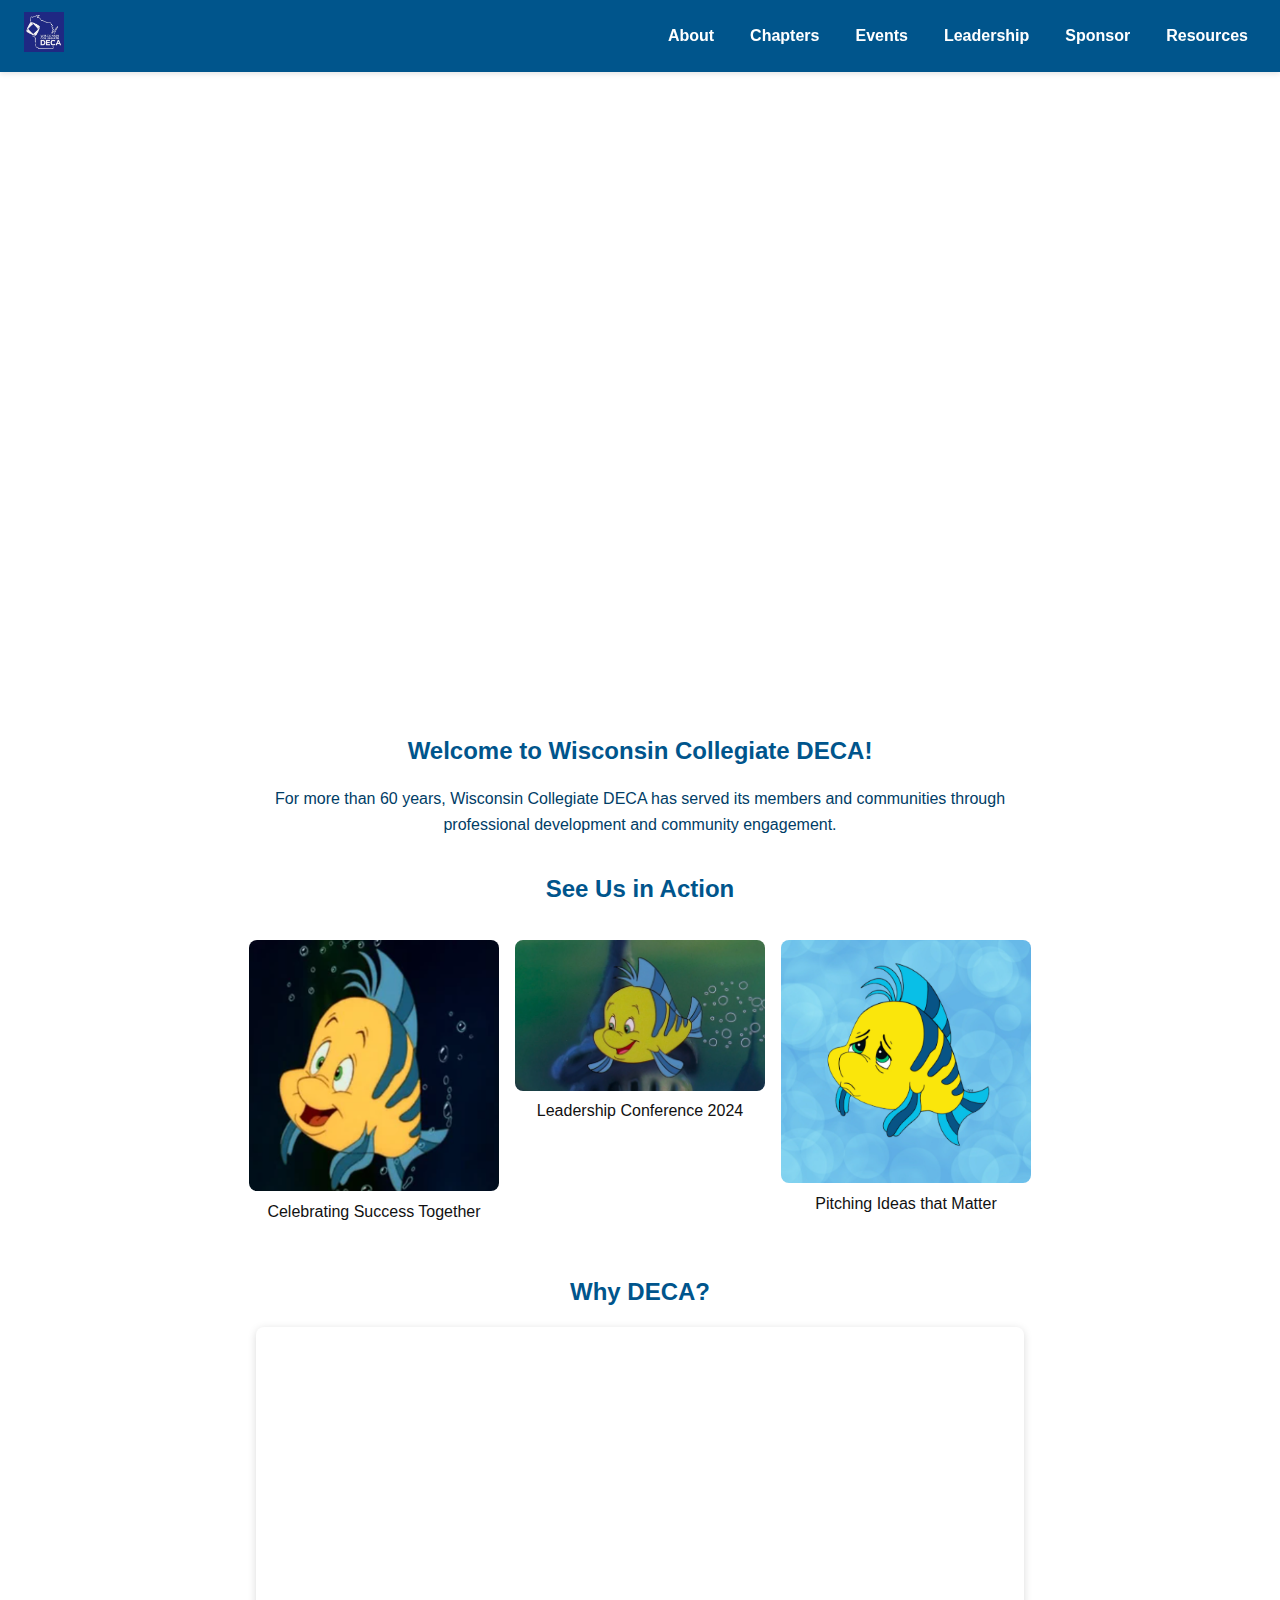
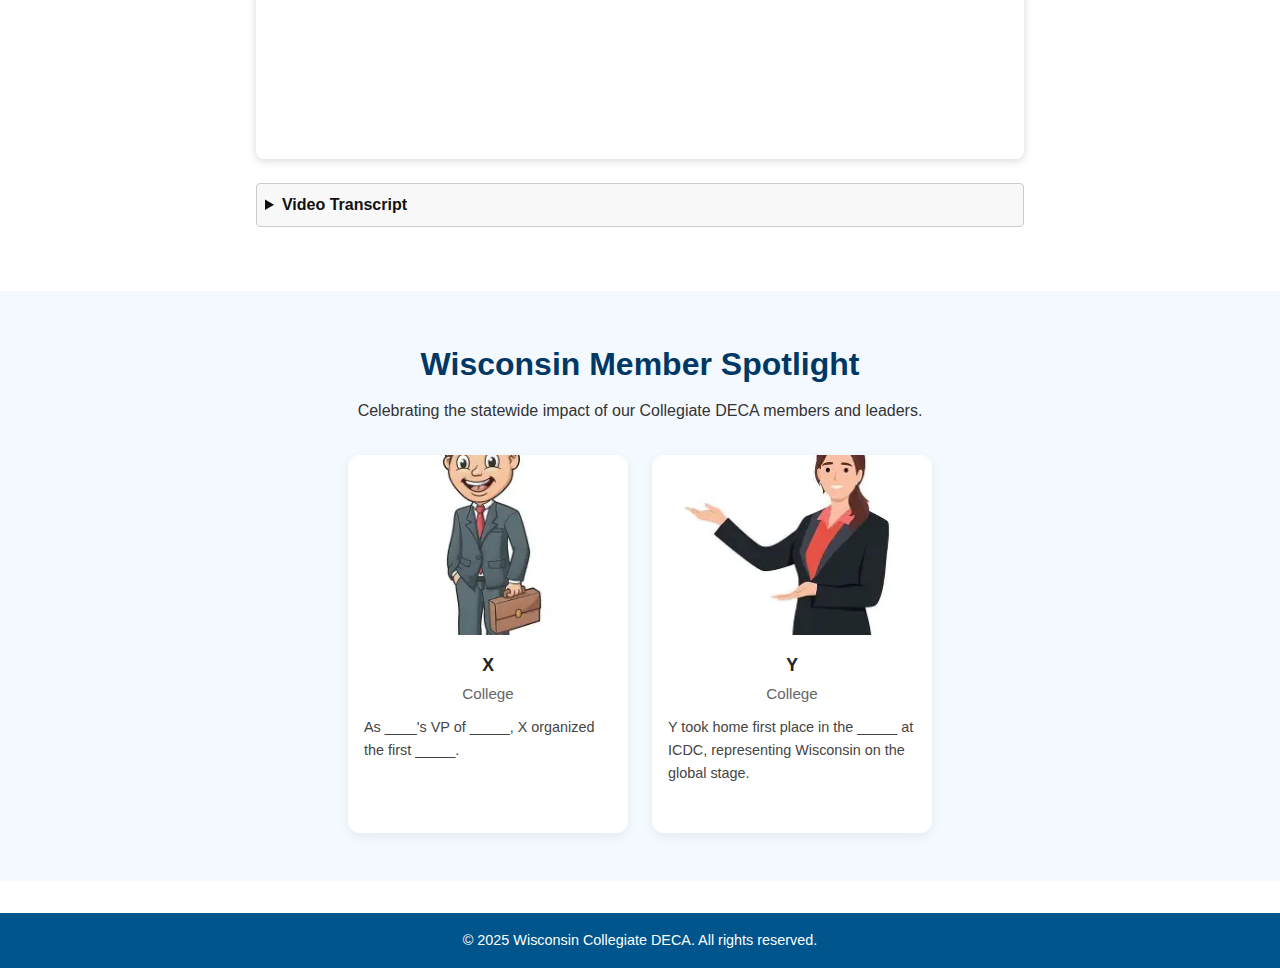
<file: index.html>
<!DOCTYPE html>
<html lang="en">
<head>
  <meta charset="UTF-8" />
  <meta name="viewport" content="width=device-width, initial-scale=1" />
  <meta name="description" content="Welcome to Wisconsin Collegiate DECA - Learn, Lead, and Have a Blast!" />
  <title>Wisconsin Collegiate DECA</title>
  <link rel="stylesheet" href="styles.css" />
</head>
<body>

  <!-- Skip link for accessibility -->
  <a class="skip-link" href="#main">Skip to main content</a>

  <!-- Load shared navbar -->
  <header id="navbar"></header>
  <script src="navbar.js"></script>

  <!-- Hero Section -->
  <section class="hero" role="banner" aria-label="Welcome banner"></section>

  <!-- Main Content -->
  <main id="main">
    <section class="intro">
      <h2>Welcome to Wisconsin Collegiate DECA!</h2>
      <p>For more than 60 years, Wisconsin Collegiate DECA has served its members and communities through professional development and community engagement.</p>
    </section>

    <section class="gallery-section" aria-label="Photos of members at DECA events">
      <h2>See Us in Action</h2>
      <div class="gallery">
        <figure>
          <img src="images/fun1.png" alt="Members celebrating after a competition" />
          <figcaption>Celebrating Success Together</figcaption>
        </figure>
        <figure>
          <img src="images/fun2.png" alt="Group photo at a leadership conference" />
          <figcaption>Leadership Conference 2024</figcaption>
        </figure>
        <figure>
          <img src="images/fun3.png" alt="Members presenting a project" />
          <figcaption>Pitching Ideas that Matter</figcaption>
        </figure>
      </div>
    </section>
  </main>

<section aria-labelledby="video-title" class="video-section">
  <h2 id="video-title">Why DECA?</h2>

  <div class="video-container" role="region" aria-label="YouTube video player">
    <iframe
      src="https://www.youtube-nocookie.com/embed/Qumc_gm3WvQ"
      title="Join Collegiate DECA"
      frameborder="0"
      allow="accelerometer; autoplay; clipboard-write; encrypted-media; gyroscope; picture-in-picture"
      allowfullscreen>
    </iframe>
  </div>

  <details class="transcript" aria-labelledby="transcript-label">
    <summary id="transcript-label">Video Transcript</summary>
    <div class="transcript-body">
      <p>Your future starts here! At Collegiate DECA, prepare for your career, join a community, compete in over
        twenty-five events, and discover new places! DECA is an organization for everyone. No matter what major
        you are, what background you are, it's for you! Why should you join DECA? Well, to get career-ready, of
        course. I came in here, not as a business major, but I've learned and grown in my business skills and I'm
        hoping to take these skills into the rest of my life. Networking and meeting new people is a great way to
        actually expand my skillset when it comes to the future and DECA has actually given me that opportunity
        to do that. The people in DECA is what made everything. DECA provided me with likeminded individuals that
        helped me grow and contribute by giving back to my community. This is the dream for a competitive person.
        I fell in love with competitions because I could be creative, but I could still learn business competitively.
        Collegiate DECA is awesome because of the travel opportunities where you can travel and make friends with the
        students you're traveling with outside of the classroom. Being able to travel to new places and exploring
        new cultures has been such an amazing opportunity. Something that draws me to DECA is the opportunity for 
        growth. It enhances me as a person. I would not be the person I am today, nor have the confidence that I do
        today if it weren't for DECA. Once you become part of DECA community itself, you will understand that it is 
        all together an experience that you will never get from joining any other organization. What are you waiting
        for? Join Collegiate DECA! 
      </p>
    </div>
  </details>
</section>

<section class="member-spotlight" aria-labelledby="state-spotlight-heading">
  <h2 id="state-spotlight-heading">Wisconsin Member Spotlight</h2>
  <p>Celebrating the statewide impact of our Collegiate DECA members and leaders.</p>
  <div class="spotlight-cards">

    <div class="spotlight-card">
      <img src="images/X.webp" alt="X at the DECA State Conference" />
      <div class="spotlight-info">
        <h3>X<br><span class="school">College</span></h3>
        <p>As ____'s VP of _____, X organized the first _____.</p>
      </div>
    </div>

    <div class="spotlight-card">
      <img src="images/Y.webp" alt="Y delivering a pitch at ICDC" />
      <div class="spotlight-info">
        <h3>Y<br><span class="school">College</span></h3>
        <p>Y took home first place in the _____ at ICDC, representing Wisconsin on the global stage.</p>
      </div>
    </div>

    <!-- Add more spotlight-card blocks for other campuses -->

  </div>
</section>

  <footer class="site-footer">
    <p>&copy; 2025 Wisconsin Collegiate DECA. All rights reserved.</p>
  </footer>

</body>
</html>
</file>
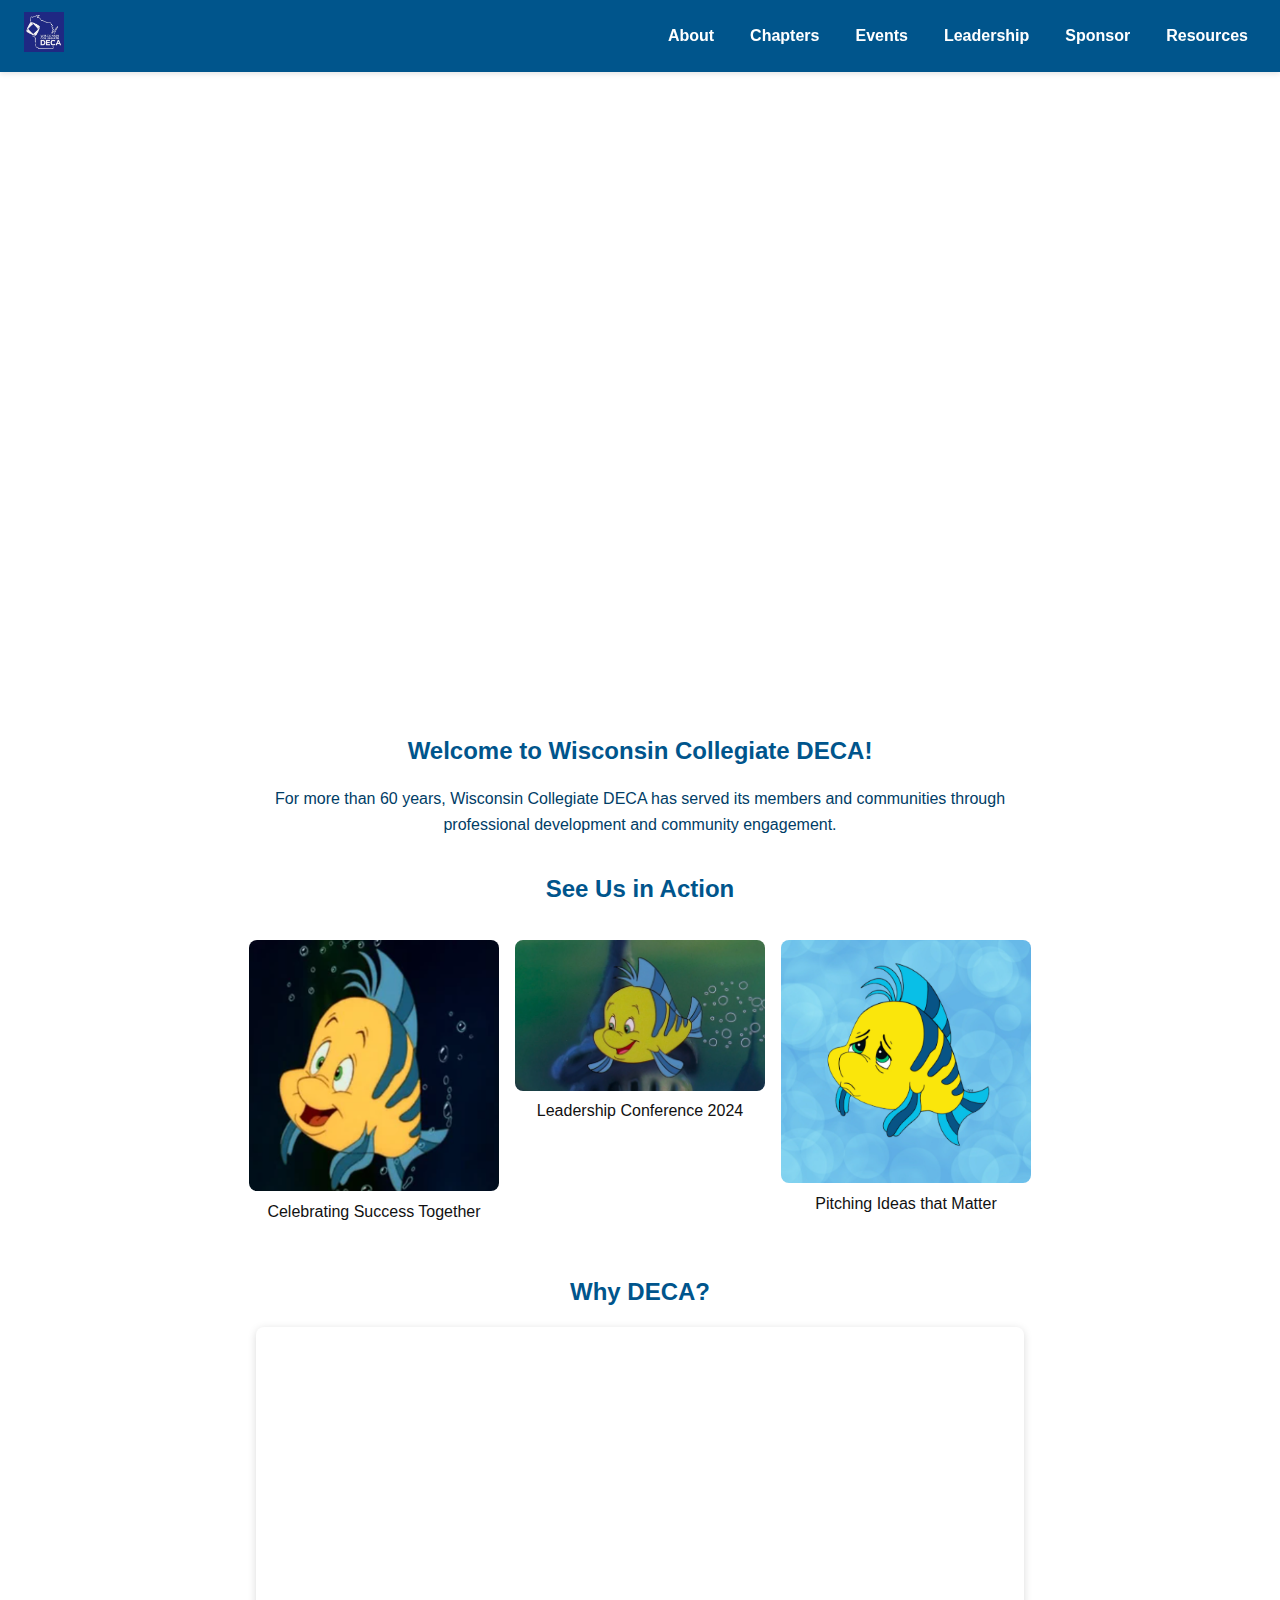
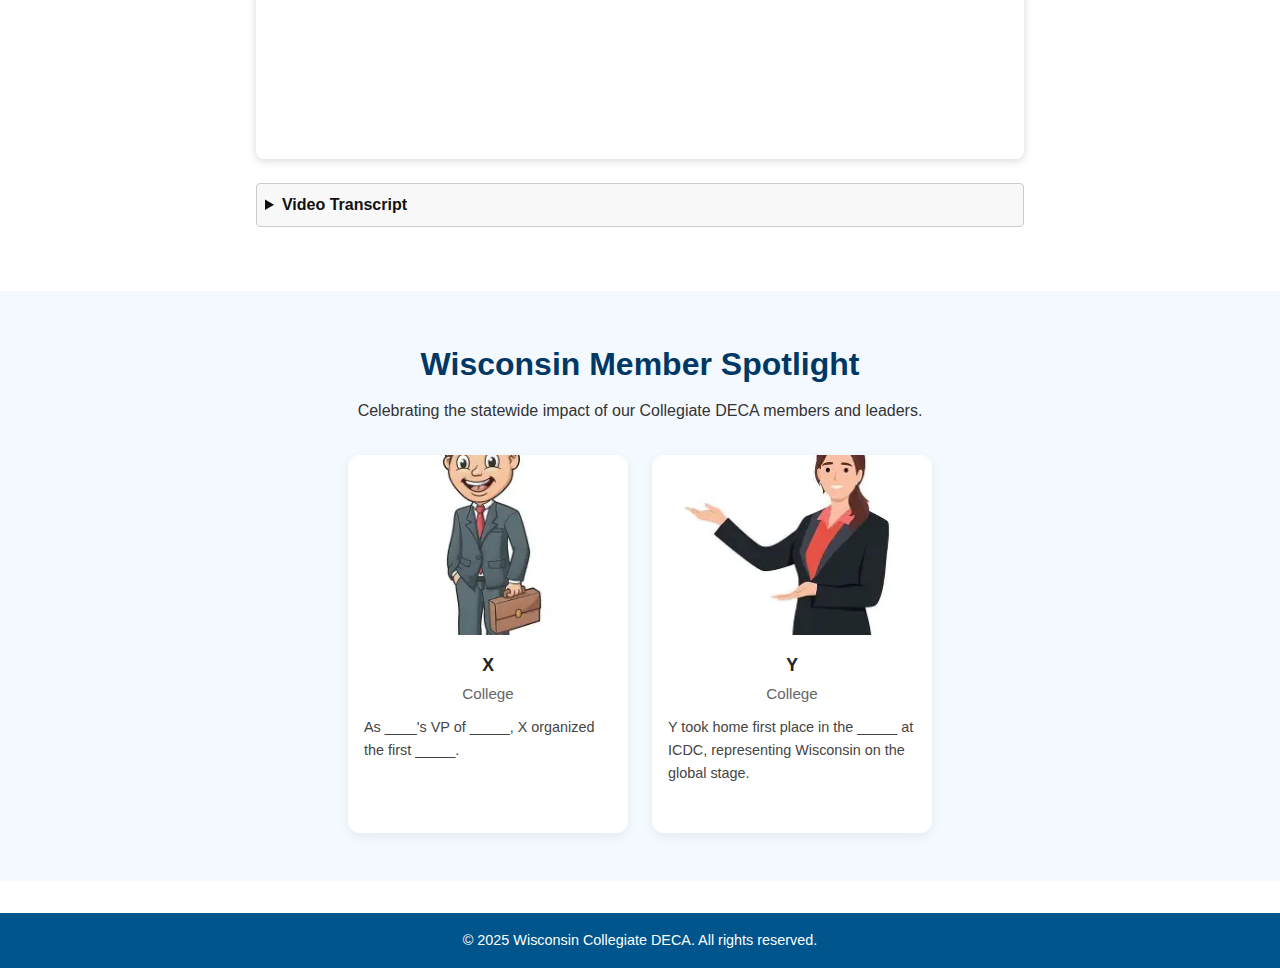
<file: wi-deca-website/index.html>
<!DOCTYPE html>
<html lang="en">
<head>
  <meta charset="UTF-8" />
  <meta name="viewport" content="width=device-width, initial-scale=1" />
  <meta name="description" content="Welcome to Wisconsin Collegiate DECA - Learn, Lead, and Have a Blast!" />
  <title>Wisconsin Collegiate DECA</title>
  <link rel="stylesheet" href="styles.css" />
</head>
<body>

  <!-- Skip link for accessibility -->
  <a class="skip-link" href="#main">Skip to main content</a>

  <!-- Load shared navbar -->
  <header id="navbar"></header>
  <script src="navbar.js"></script>

  <!-- Hero Section -->
  <section class="hero" role="banner" aria-label="Welcome banner"></section>

  <!-- Main Content -->
  <main id="main">
    <section class="intro">
      <h2>Welcome to Wisconsin Collegiate DECA!</h2>
      <p>For more than 60 years, Wisconsin Collegiate DECA has served its members and communities through professional development and community engagement.</p>
    </section>

    <section class="gallery-section" aria-label="Photos of members at DECA events">
      <h2>See Us in Action</h2>
      <div class="gallery">
        <figure>
          <img src="images/fun1.png" alt="Members celebrating after a competition" />
          <figcaption>Celebrating Success Together</figcaption>
        </figure>
        <figure>
          <img src="images/fun2.png" alt="Group photo at a leadership conference" />
          <figcaption>Leadership Conference 2024</figcaption>
        </figure>
        <figure>
          <img src="images/fun3.png" alt="Members presenting a project" />
          <figcaption>Pitching Ideas that Matter</figcaption>
        </figure>
      </div>
    </section>
  </main>

<section aria-labelledby="video-title" class="video-section">
  <h2 id="video-title">Why DECA?</h2>

  <div class="video-container" role="region" aria-label="YouTube video player">
    <iframe
      src="https://www.youtube-nocookie.com/embed/Qumc_gm3WvQ"
      title="Join Collegiate DECA"
      frameborder="0"
      allow="accelerometer; autoplay; clipboard-write; encrypted-media; gyroscope; picture-in-picture"
      allowfullscreen>
    </iframe>
  </div>

  <details class="transcript" aria-labelledby="transcript-label">
    <summary id="transcript-label">Video Transcript</summary>
    <div class="transcript-body">
      <p>Your future starts here! At Collegiate DECA, prepare for your career, join a community, compete in over
        twenty-five events, and discover new places! DECA is an organization for everyone. No matter what major
        you are, what background you are, it's for you! Why should you join DECA? Well, to get career-ready, of
        course. I came in here, not as a business major, but I've learned and grown in my business skills and I'm
        hoping to take these skills into the rest of my life. Networking and meeting new people is a great way to
        actually expand my skillset when it comes to the future and DECA has actually given me that opportunity
        to do that. The people in DECA is what made everything. DECA provided me with likeminded individuals that
        helped me grow and contribute by giving back to my community. This is the dream for a competitive person.
        I fell in love with competitions because I could be creative, but I could still learn business competitively.
        Collegiate DECA is awesome because of the travel opportunities where you can travel and make friends with the
        students you're traveling with outside of the classroom. Being able to travel to new places and exploring
        new cultures has been such an amazing opportunity. Something that draws me to DECA is the opportunity for 
        growth. It enhances me as a person. I would not be the person I am today, nor have the confidence that I do
        today if it weren't for DECA. Once you become part of DECA community itself, you will understand that it is 
        all together an experience that you will never get from joining any other organization. What are you waiting
        for? Join Collegiate DECA! 
      </p>
    </div>
  </details>
</section>

<section class="member-spotlight" aria-labelledby="state-spotlight-heading">
  <h2 id="state-spotlight-heading">Wisconsin Member Spotlight</h2>
  <p>Celebrating the statewide impact of our Collegiate DECA members and leaders.</p>
  <div class="spotlight-cards">

    <div class="spotlight-card">
      <img src="images/X.webp" alt="X at the DECA State Conference" />
      <div class="spotlight-info">
        <h3>X<br><span class="school">College</span></h3>
        <p>As ____'s VP of _____, X organized the first _____.</p>
      </div>
    </div>

    <div class="spotlight-card">
      <img src="images/Y.webp" alt="Y delivering a pitch at ICDC" />
      <div class="spotlight-info">
        <h3>Y<br><span class="school">College</span></h3>
        <p>Y took home first place in the _____ at ICDC, representing Wisconsin on the global stage.</p>
      </div>
    </div>

    <!-- Add more spotlight-card blocks for other campuses -->

  </div>
</section>

  <footer class="site-footer">
    <p>&copy; 2025 Wisconsin Collegiate DECA. All rights reserved.</p>
  </footer>

</body>
</html>
</file>
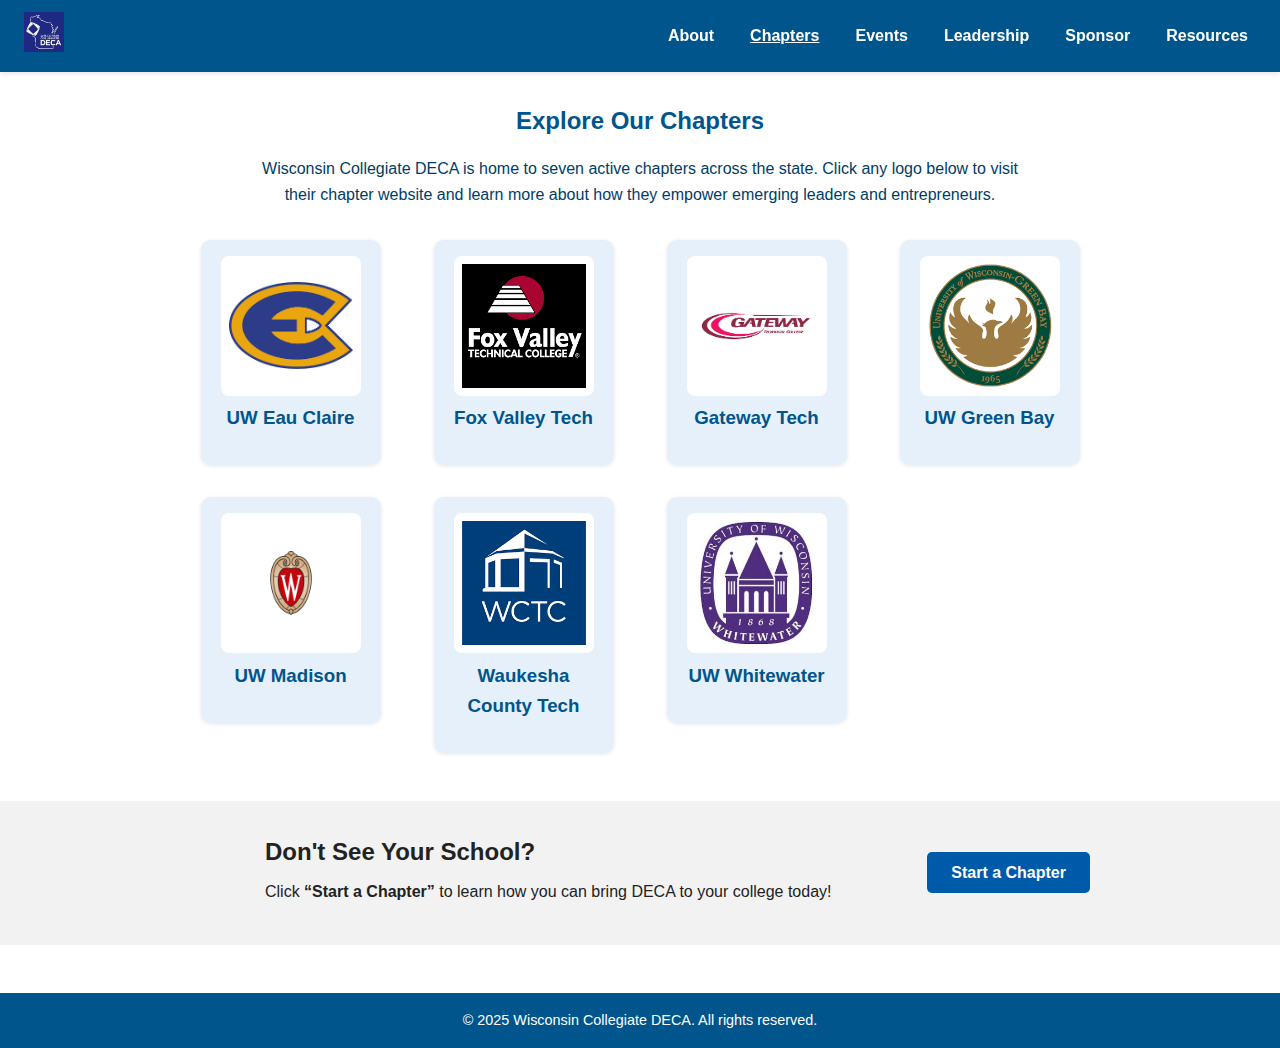
<file: chapters.html>
<!DOCTYPE html>
<html lang="en">
<head>
  <meta charset="UTF-8" />
  <meta name="viewport" content="width=device-width, initial-scale=1.0" />
  <title>Our Chapters | Wisconsin Collegiate DECA</title>
  <link rel="stylesheet" href="styles.css" />
</head>
<body>

  <!-- Skip link for accessibility -->
  <a class="skip-link" href="#main">Skip to main content</a>

  <!-- Load shared navbar -->
  <header id="navbar" role="banner"></header>
  <script src="navbar.js"></script>

  <main id="main" role="main">
    <section class="intro" aria-labelledby="chapters-intro-heading">
      <h2 id="chapters-intro-heading">Explore Our Chapters</h2>
      <p>
        Wisconsin Collegiate DECA is home to seven active chapters across the state. Click any logo below to visit their chapter website and learn more about how they empower emerging leaders and entrepreneurs.
      </p>
    </section>

    <section class="chapter-grid" aria-label="List of DECA chapters in Wisconsin">
      <article class="chapter-card">
        <a href="https://blugoldconnect.uwec.edu/deca/home/" target="_blank" rel="noopener noreferrer">
          <img src="images/eauclaire.png" alt="UW–Eau Claire logo" class="school-logo" />
        </a>
        <h3 class="chapter-name">UW Eau Claire</h3>
      </article>

      <article class="chapter-card">
        <a href="https://www.fvtc.edu/college-overview/student-life/student-clubs-organizations" target="_blank" rel="noopener noreferrer">
          <img src="images/fvtc.png" alt="Fox Valley Technical College logo" class="school-logo" />
        </a>
        <h3 class="chapter-name">Fox Valley Tech</h3>
      </article>

      <article class="chapter-card">
        <a href="https://www.gtc.edu" target="_blank" rel="noopener noreferrer">
          <img src="images/gtc.png" alt="Gateway Technical College DECA logo" class="school-logo" />
        </a>
        <h3 class="chapter-name">Gateway Tech</h3>
      </article>

      <article class="chapter-card">
        <a href="https://www.uwgb.edu/csb/about/student-organizations/deca/" target="_blank" rel="noopener noreferrer">
          <img src="images/uwgb.png" alt="UW–Green Bay DECA logo" class="school-logo" />
        </a>
        <h3 class="chapter-name">UW Green Bay</h3>
      </article>

      <article class="chapter-card">
        <a href="https://win.wisc.edu/organization/deca" target="_blank" rel="noopener noreferrer">
          <img src="images/madison.png" alt="Madison College DECA logo" class="school-logo" />
        </a>
        <h3 class="chapter-name">UW Madison</h3>
      </article>

      <article class="chapter-card">
        <a href="https://wctc-collegiate-deca.org/" target="_blank" rel="noopener noreferrer">
          <img src="images/wctc.png" alt="Waukesha County Technical College DECA logo" class="school-logo" />
        </a>
        <h3 class="chapter-name">Waukesha County Tech</h3>
      </article>

      <article class="chapter-card">
        <a href="https://www.uwwdeca.com/" target="_blank" rel="noopener noreferrer">
          <img src="images/whitewater.jpg" alt="UW–Whitewater DECA logo" class="school-logo" />
        </a>
        <h3 class="chapter-name">UW Whitewater</h3>
      </article>
    </section>

   <section class="missing-chapter" aria-label="Start a DECA chapter">
  <div class="missing-chapter-container">
    <div class="missing-chapter-text">
      <h2>Don't See Your School?</h2>
      <p class="missing-chapter-subtext">
        Click <strong>“Start a Chapter”</strong> to learn how you can bring DECA to your college today!
      </p>
    </div>
    <div class="missing-chapter-action">
      <a href="https://www.deca.org/bring-deca-to-your-college" 
         class="start-chapter-btn" 
         target="_blank" 
         rel="noopener noreferrer"
         aria-describedby="start-chapter-desc">
        Start a Chapter
        <span id="start-chapter-desc" class="visually-hidden">(opens new tab with resource guide)</span>
      </a>
    </div>
  </div>
</section>
  </main>

  <footer class="site-footer" role="contentinfo">
    &copy; 2025 Wisconsin Collegiate DECA. All rights reserved.
  </footer>

</body>
</html>
</file>
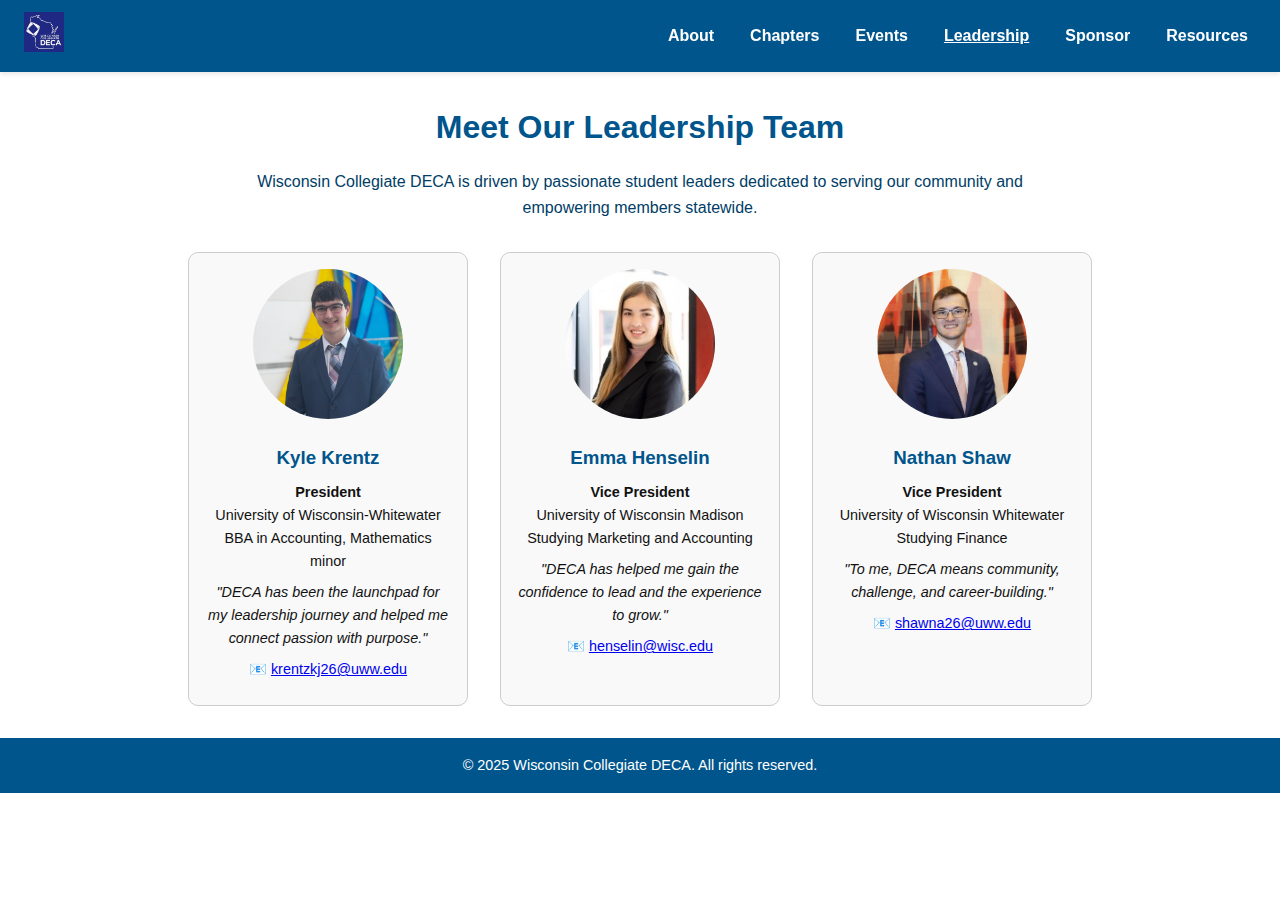
<file: leadership.html>
<!DOCTYPE html>
<html lang="en">
<head>
  <meta charset="UTF-8" />
  <meta name="viewport" content="width=device-width, initial-scale=1" />
  <meta name="description" content="Meet the leadership team of Wisconsin Collegiate DECA and learn about their roles and dedication." />
  <title>Leadership | Wisconsin Collegiate DECA</title>
  <link rel="stylesheet" href="styles.css" />
</head>
<body>

  <!-- Skip link for accessibility -->
  <a class="skip-link" href="#main">Skip to main content</a>

  <!-- Load shared navbar -->
  <header id="navbar"></header>

  <main id="main" tabindex="0">
    <section class="intro">
      <h1 aria-level="1">Meet Our Leadership Team</h1>
      <p>Wisconsin Collegiate DECA is driven by passionate student leaders dedicated to serving our community and empowering members statewide.</p>
    </section>

    <h2 aria-level="2"> </h2>
    <section class="team-section" aria-label="Wisconsin Collegiate DECA Officers">
      <div class="team-grid">

        <figure class="team-member">
          <img src="images/kyle.jpeg" alt="Professional photo of Kyle Krentz" />
          <figcaption>
            <h3>Kyle Krentz</h3>
            <p><strong>President</strong><br>
            University of Wisconsin-Whitewater<br>
            BBA in Accounting, Mathematics minor</p>
            <p><em>"DECA has been the launchpad for my leadership journey and helped me connect passion with purpose."</em></p>
            <p>📧 <a href="mailto:krentzkj26@uww.edu">krentzkj26@uww.edu</a></p>
          </figcaption>
        </figure>

        <figure class="team-member">
          <img src="images/emma.jpg" alt="Professional photo of Emma Henselin" />
          <figcaption>
            <h3>Emma Henselin</h3>
            <p><strong>Vice President</strong><br>
             University of Wisconsin Madison<br>
            Studying Marketing and Accounting</p>
            <p><em>"DECA has helped me gain the confidence to lead and the experience to grow."</em></p>
            <p>📧 <a href="mailto:henselin@wisc.edu">henselin@wisc.edu</a></p>
          </figcaption>
        </figure>

        <figure class="team-member">
          <img src="images/nathan.jpeg" alt="Professional photo of Nathan Shaw" />
          <figcaption>
            <h3>Nathan Shaw</h3>
            <p><strong>Vice President</strong><br>
            University of Wisconsin Whitewater<br>
            Studying Finance</p>
            <p><em>"To me, DECA means community, challenge, and career-building."</em></p>
            <p>📧 <a href="mailto:shawna26@uww.edu">shawna26@uww.edu</a></p>
          </figcaption>
        </figure>

      </div>
    </section>
  </main>

  <footer class="site-footer">
    <p>&copy; 2025 Wisconsin Collegiate DECA. All rights reserved.</p>
  </footer>

  <script src="navbar.js"></script>

</body>
</html>
</file>
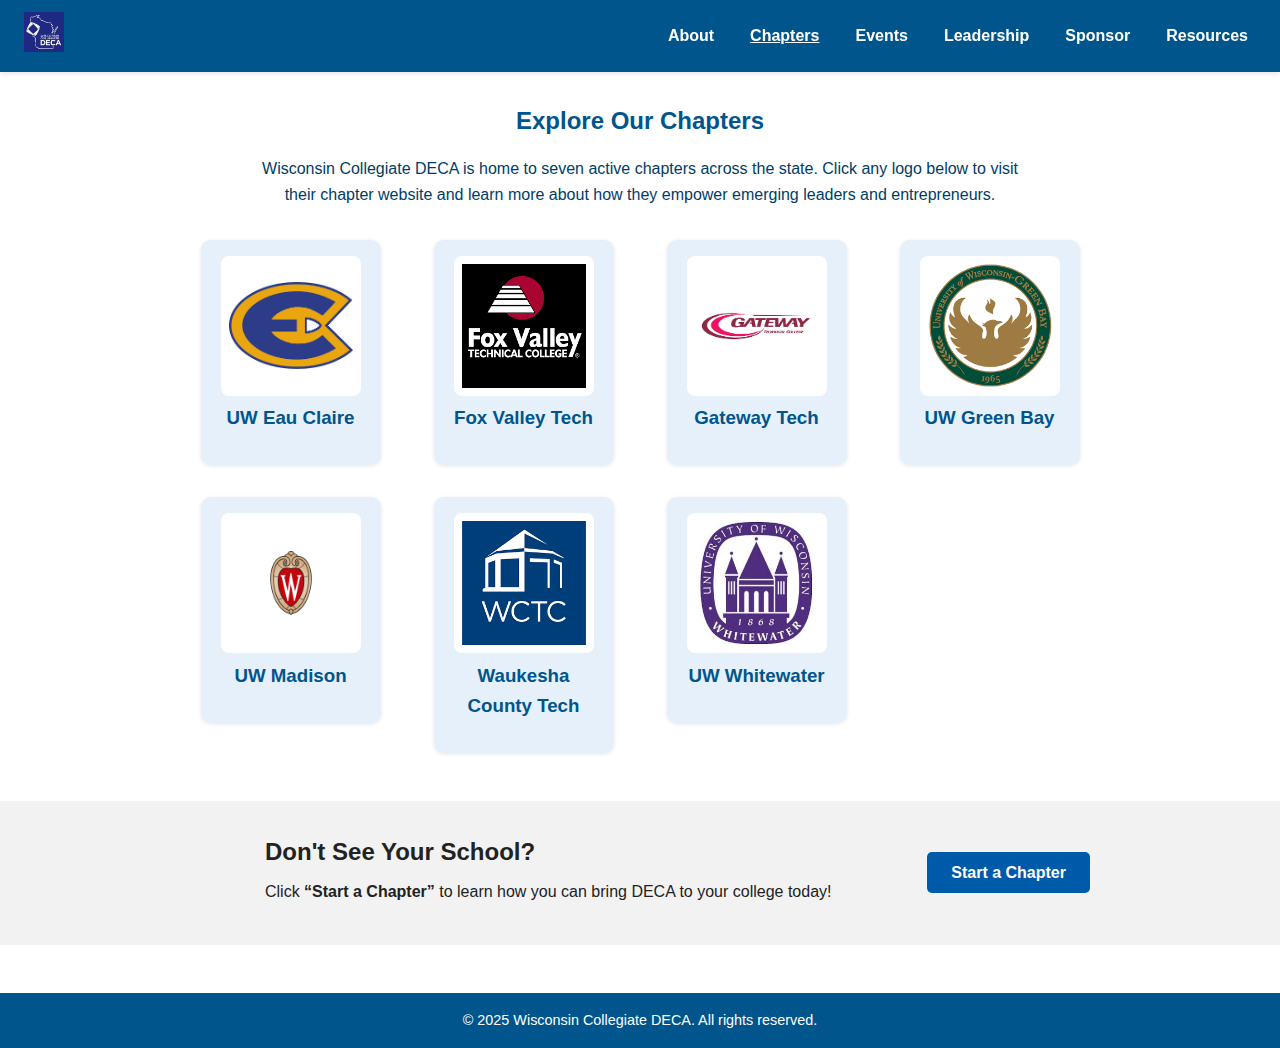
<file: wi-deca-website/chapters.html>
<!DOCTYPE html>
<html lang="en">
<head>
  <meta charset="UTF-8" />
  <meta name="viewport" content="width=device-width, initial-scale=1.0" />
  <title>Our Chapters | Wisconsin Collegiate DECA</title>
  <link rel="stylesheet" href="styles.css" />
</head>
<body>

  <!-- Skip link for accessibility -->
  <a class="skip-link" href="#main">Skip to main content</a>

  <!-- Load shared navbar -->
  <header id="navbar" role="banner"></header>
  <script src="navbar.js"></script>

  <main id="main" role="main">
    <section class="intro" aria-labelledby="chapters-intro-heading">
      <h2 id="chapters-intro-heading">Explore Our Chapters</h2>
      <p>
        Wisconsin Collegiate DECA is home to seven active chapters across the state. Click any logo below to visit their chapter website and learn more about how they empower emerging leaders and entrepreneurs.
      </p>
    </section>

    <section class="chapter-grid" aria-label="List of DECA chapters in Wisconsin">
      <article class="chapter-card">
        <a href="https://blugoldconnect.uwec.edu/deca/home/" target="_blank" rel="noopener noreferrer">
          <img src="images/eauclaire.png" alt="UW–Eau Claire logo" class="school-logo" />
        </a>
        <h3 class="chapter-name">UW Eau Claire</h3>
      </article>

      <article class="chapter-card">
        <a href="https://www.fvtc.edu/college-overview/student-life/student-clubs-organizations" target="_blank" rel="noopener noreferrer">
          <img src="images/fvtc.png" alt="Fox Valley Technical College logo" class="school-logo" />
        </a>
        <h3 class="chapter-name">Fox Valley Tech</h3>
      </article>

      <article class="chapter-card">
        <a href="https://www.gtc.edu" target="_blank" rel="noopener noreferrer">
          <img src="images/gtc.png" alt="Gateway Technical College DECA logo" class="school-logo" />
        </a>
        <h3 class="chapter-name">Gateway Tech</h3>
      </article>

      <article class="chapter-card">
        <a href="https://www.uwgb.edu/csb/about/student-organizations/deca/" target="_blank" rel="noopener noreferrer">
          <img src="images/uwgb.png" alt="UW–Green Bay DECA logo" class="school-logo" />
        </a>
        <h3 class="chapter-name">UW Green Bay</h3>
      </article>

      <article class="chapter-card">
        <a href="https://win.wisc.edu/organization/deca" target="_blank" rel="noopener noreferrer">
          <img src="images/madison.png" alt="Madison College DECA logo" class="school-logo" />
        </a>
        <h3 class="chapter-name">UW Madison</h3>
      </article>

      <article class="chapter-card">
        <a href="https://wctc-collegiate-deca.org/" target="_blank" rel="noopener noreferrer">
          <img src="images/wctc.png" alt="Waukesha County Technical College DECA logo" class="school-logo" />
        </a>
        <h3 class="chapter-name">Waukesha County Tech</h3>
      </article>

      <article class="chapter-card">
        <a href="https://www.uwwdeca.com/" target="_blank" rel="noopener noreferrer">
          <img src="images/whitewater.jpg" alt="UW–Whitewater DECA logo" class="school-logo" />
        </a>
        <h3 class="chapter-name">UW Whitewater</h3>
      </article>
    </section>

   <section class="missing-chapter" aria-label="Start a DECA chapter">
  <div class="missing-chapter-container">
    <div class="missing-chapter-text">
      <h2>Don't See Your School?</h2>
      <p class="missing-chapter-subtext">
        Click <strong>“Start a Chapter”</strong> to learn how you can bring DECA to your college today!
      </p>
    </div>
    <div class="missing-chapter-action">
      <a href="https://www.deca.org/bring-deca-to-your-college" 
         class="start-chapter-btn" 
         target="_blank" 
         rel="noopener noreferrer"
         aria-describedby="start-chapter-desc">
        Start a Chapter
        <span id="start-chapter-desc" class="visually-hidden">(opens new tab with resource guide)</span>
      </a>
    </div>
  </div>
</section>
  </main>

  <footer class="site-footer" role="contentinfo">
    &copy; 2025 Wisconsin Collegiate DECA. All rights reserved.
  </footer>

</body>
</html>
</file>
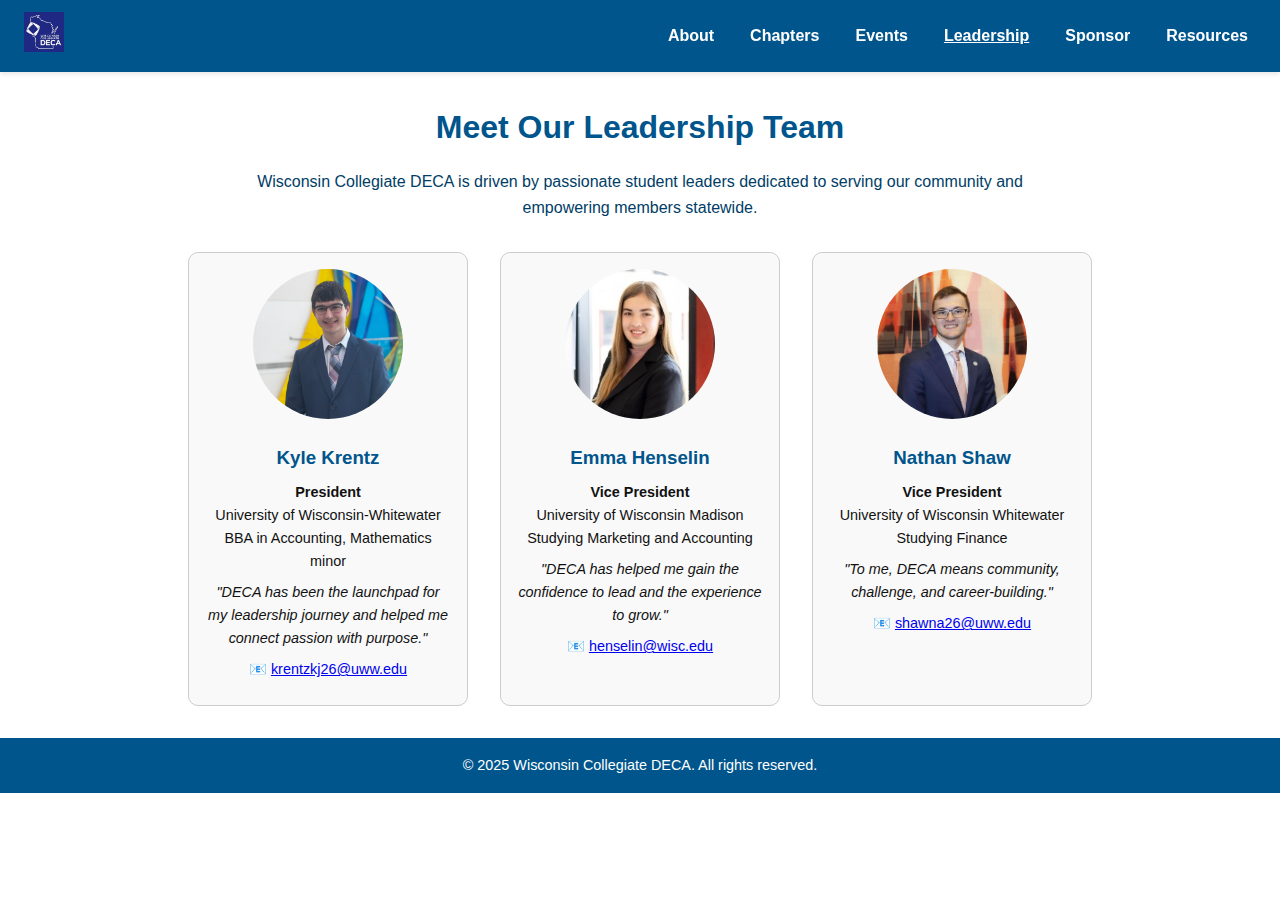
<file: wi-deca-website/leadership.html>
<!DOCTYPE html>
<html lang="en">
<head>
  <meta charset="UTF-8" />
  <meta name="viewport" content="width=device-width, initial-scale=1" />
  <meta name="description" content="Meet the leadership team of Wisconsin Collegiate DECA and learn about their roles and dedication." />
  <title>Leadership | Wisconsin Collegiate DECA</title>
  <link rel="stylesheet" href="styles.css" />
</head>
<body>

  <!-- Skip link for accessibility -->
  <a class="skip-link" href="#main">Skip to main content</a>

  <!-- Load shared navbar -->
  <header id="navbar"></header>

  <main id="main" tabindex="0">
    <section class="intro">
      <h1 aria-level="1">Meet Our Leadership Team</h1>
      <p>Wisconsin Collegiate DECA is driven by passionate student leaders dedicated to serving our community and empowering members statewide.</p>
    </section>

    <h2 aria-level="2"> </h2>
    <section class="team-section" aria-label="Wisconsin Collegiate DECA Officers">
      <div class="team-grid">

        <figure class="team-member">
          <img src="images/kyle.jpeg" alt="Professional photo of Kyle Krentz" />
          <figcaption>
            <h3>Kyle Krentz</h3>
            <p><strong>President</strong><br>
            University of Wisconsin-Whitewater<br>
            BBA in Accounting, Mathematics minor</p>
            <p><em>"DECA has been the launchpad for my leadership journey and helped me connect passion with purpose."</em></p>
            <p>📧 <a href="mailto:krentzkj26@uww.edu">krentzkj26@uww.edu</a></p>
          </figcaption>
        </figure>

        <figure class="team-member">
          <img src="images/emma.jpg" alt="Professional photo of Emma Henselin" />
          <figcaption>
            <h3>Emma Henselin</h3>
            <p><strong>Vice President</strong><br>
             University of Wisconsin Madison<br>
            Studying Marketing and Accounting</p>
            <p><em>"DECA has helped me gain the confidence to lead and the experience to grow."</em></p>
            <p>📧 <a href="mailto:henselin@wisc.edu">henselin@wisc.edu</a></p>
          </figcaption>
        </figure>

        <figure class="team-member">
          <img src="images/nathan.jpeg" alt="Professional photo of Nathan Shaw" />
          <figcaption>
            <h3>Nathan Shaw</h3>
            <p><strong>Vice President</strong><br>
            University of Wisconsin Whitewater<br>
            Studying Finance</p>
            <p><em>"To me, DECA means community, challenge, and career-building."</em></p>
            <p>📧 <a href="mailto:shawna26@uww.edu">shawna26@uww.edu</a></p>
          </figcaption>
        </figure>

      </div>
    </section>
  </main>

  <footer class="site-footer">
    <p>&copy; 2025 Wisconsin Collegiate DECA. All rights reserved.</p>
  </footer>

  <script src="navbar.js"></script>

</body>
</html>
</file>
<file: styles.css>
/* Reset and Base */
* {
  margin: 0;
  padding: 0;
  box-sizing: border-box;
}

html {
  font-size: 100%;
  scroll-behavior: smooth;
}

body {
  font-family: Arial, sans-serif;
  line-height: 1.6;
  background: #ffffff;
  color: #111;
  padding-top: 70px; /* Adjust based on your navbar height */
}

/* Color Variables */
:root {
  --deca-blue: #00558c;
  --hover-blue: #004f87;
  --light-blue: #e6f0fa;
  --text-color: #003d66;
}

/* Accessibility */
.skip-link {
  position: absolute;
  left: -999px;
  background: #fff;
  color: #000;
  padding: 0.5rem;
  z-index: 100;
}
.skip-link:focus {
  left: 0;
}

/* Navigation */
.navbar {
  position: fixed;
  top: 0;
  left: 0;
  width: 100%;
  background-color: var(--deca-blue);
  color: white;
  display: flex;
  justify-content: space-between;
  align-items: center;
  padding: 0.75rem 1.5rem;
  flex-wrap: wrap;
  z-index: 1000;
  box-shadow: 0 2px 5px rgba(0, 0, 0, 0.1);
}


.logo {
  height: 40px;
  width: auto;
}

.nav-links {
  list-style: none;
  display: flex;
  gap: 1.25rem;
  flex-wrap: wrap;
}

.nav-links a {
  color: white;
  text-decoration: none;
  font-weight: bold;
  font-size: 1rem;
  padding: 0.25rem 0.5rem;
  border-radius: 4px;
  transition: background-color 0.3s ease, color 0.3s ease;
}
.nav-links a:hover,
.nav-links a:focus {
  background-color: var(--hover-blue);
  outline: none;
}
.nav-links a[aria-current="page"] {
  text-decoration: underline;
}

/* Section Headings */
h1, h2, h3, h4, h5, h6 {
  text-align: center;
  color: var(--deca-blue);
  margin-bottom: 1rem;
}

/* Hero Section */
.hero {
  background-image: url('images/gotheextra.jpg');
  background-size: cover;
  background-position: center;
  background-attachment: fixed;
  height: 70vh;
  display: flex;
  align-items: center;
  justify-content: center;
  position: relative;
  text-align: center;

  /* Fade-in animation */
  opacity: 0;
  animation: fadeInHero 1.8s ease-in-out forwards;
  will-change: opacity, transform;
}

.hero-overlay {
  background: rgba(0, 0, 0, 0.5);
  color: white;
  padding: 2rem 3rem;
  border-radius: 8px;
  animation: slideDown 1s ease-out forwards;
  max-width: 90%;
}

.hero-overlay h1 {
  font-size: 3rem;
  line-height: 1.2;
  margin: 0;
}

@keyframes fadeInHero {
  from {
    opacity: 0;
    transform: scale(1.03);
  }
  to {
    opacity: 1;
    transform: scale(1);
  }
}

@keyframes slideDown {
  from {
    transform: translateY(-20%);
    opacity: 0;
  }
  to {
    transform: translateY(0);
    opacity: 1;
  }
}


/* Gallery Section */
.gallery {
  display: flex;
  flex-wrap: wrap;
  gap: 1rem;
  margin-top: 2rem;
  justify-content: center;
  max-width: 900px;
  margin-left: auto;
  margin-right: auto;
}

.gallery figure {
  width: 250px;
  text-align: center;
}

.gallery img {
  width: 100%;
  height: auto;
  border-radius: 8px;
  object-fit: cover;
}

/* Team Section */
.team-section {
  max-width: 1000px;
  margin: 2rem auto;
  padding: 0 1rem;
}

.team-grid {
  display: flex;
  flex-wrap: wrap;
  gap: 2rem;
  justify-content: center;
}

.team-member {
  width: 280px;
  border: 1px solid #ccc;
  border-radius: 10px;
  padding: 1rem;
  background: #f9f9f9;
  text-align: center;
}

.team-member img {
  width: 150px;
  height: 150px;
  border-radius: 50%;
  object-fit: cover;
  margin-bottom: 1rem;
}

.team-member h3 {
  margin-bottom: 0.5rem;
  color: var(--deca-blue);
}

.team-member p {
  font-size: 0.9rem;
  margin-bottom: 0.5rem;
}

/* About Content Block */
.content-block {
  display: flex;
  align-items: flex-start;
  justify-content: space-between;
  max-width: 900px;
  margin: 2rem auto;
  gap: 2rem;
  padding: 0 1rem;
}

.content-block.reverse {
  flex-direction: row-reverse;
}

.content-block img {
  width: 100%;
  max-width: 350px;
  min-width: 350px;
  height: auto;
  object-fit: cover;
  border-radius: 8px;
  box-shadow: 0 2px 5px rgba(0,0,0,0.1);
}

.text-content {
  flex: 1;
  color: var(--text-color);
  font-size: 1.1rem;
  line-height: 1.5;
  display: flex;
  flex-direction: column;
  justify-content: flex-start;
}

.text-content ul {
  list-style: disc inside;
}

/* Resource Section */
.resource-section {
  display: flex;
  align-items: center;
  max-width: 900px;
  margin: 2rem auto;
  padding: 1rem;
  gap: 2rem;
}

.resource-section.reverse {
  flex-direction: row-reverse;
}

.resource-image img {
  width: 100%;
  max-width: 350px;
  border-radius: 8px;
  object-fit: cover;
  box-shadow: 0 2px 5px rgba(0,0,0,0.1);
}

.resource-text ul {
  list-style: disc inside;
  margin-top: 0.5rem;
}

.resource-text a {
  color: var(--deca-blue);
  text-decoration: underline;
}
.resource-text a:hover,
.resource-text a:focus {
  color: var(--hover-blue);
  outline: none;
}

/* Chapter Grid */
.chapter-grid {
  display: grid;
  grid-template-columns: repeat(auto-fit, minmax(180px, 1fr));
  gap: 2rem;
  max-width: 900px;
  margin: 2rem auto;
  justify-items: center;
  align-items: start;
}

.chapter-card {
  background-color: var(--light-blue);
  padding: 1rem;
  border-radius: 10px;
  text-align: center;
  box-shadow: 0 1px 4px rgba(0, 0, 0, 0.1);
  transition: transform 0.3s ease, box-shadow 0.3s ease;
  width: 180px;
}

.chapter-card:hover,
.chapter-card:focus-within {
  transform: translateY(-4px);
  box-shadow: 0 4px 10px rgba(0, 0, 0, 0.15);
}

.chapter-card .school-logo {
  width: 140px;
  height: 140px;
  object-fit: contain;
  background: white;
  padding: 0.5rem;
  border-radius: 8px;
}

/* Intro Text */
.intro {
  max-width: 800px;
  margin: 2rem auto;
  text-align: center;
  padding: 0 1rem;
  color: var(--text-color);
}

/* Footer */
.site-footer {
  background-color: var(--deca-blue);
  color: white;
  text-align: center;
  padding: 1rem;
  font-size: 0.9rem;
  margin-top: 2rem;
}

/* Accessibility Focus */
a:focus,
button:focus {
  outline: 2px dashed var(--deca-blue);
  outline-offset: 2px;
}

/* Responsive */
@media (max-width: 900px) {
  .nav-links {
    flex-direction: column;
    gap: 0.75rem;
    margin-top: 0.5rem;
  }

  .gallery figure,
  .chapter-card {
    width: 45vw;
  }

  .hero-overlay h1 {
    font-size: 2rem;
  }

  .content-block,
  .resource-section {
    flex-direction: column !important;
    max-width: 90%;
  }

  .text-content,
  .resource-text,
  .resource-image {
    max-width: 100% !important;
  }
}

@media (max-width: 600px) {
  .navbar {
    flex-direction: column;
    align-items: center;
  }

  .nav-links {
    align-items: center;
  }

  .gallery figure,
  .chapter-card {
    width: 80vw;
  }
}

.sr-only {
  position: absolute !important;
  width: 1px;
  height: 1px;
  padding: 0;
  margin: -1px;
  overflow: hidden;
  clip: rect(0,0,0,0);
  white-space: nowrap;
  border: 0;
}

.intro-block {
  background-color: #f9f9f9; /* Light background for contrast */
  padding: 2rem 1rem;
  margin-bottom: 2rem;
  text-align: center;
  border-bottom: 2px solid #0077c8; /* DECA blue */
}

.intro-text {
  max-width: 800px;
  margin: 0 auto;
  font-size: 1.2rem;
  line-height: 1.6;
  color: #222; /* High contrast text */
}

@media (prefers-reduced-motion: reduce) {
  * {
    scroll-behavior: auto !important;
  }
}

.about-hero {
  width: 100%;
  height: 60vh; /* Adjust as needed: 50% of viewport height */
  overflow: hidden;
  border-bottom: 4px solid #0077c8; /* DECA blue */
}

.about-hero img {
  width: 100%;
  height: 100%;
  object-fit: cover;
  display: block;
}

.missing-chapter {
  background-color: #f2f2f2;
  padding: 2rem 1rem;
  margin: 3rem auto;
}

.missing-chapter-container {
  display: flex;
  justify-content: space-between;
  align-items: center;
  gap: 1.5rem;
  max-width: 900px;
  margin: 0 auto;
  flex-wrap: wrap;
}

.missing-chapter-text {
  flex: 1;
  display: flex;
  flex-direction: column;
  justify-content: center;
  transform: translateY(10px);
  transform: translateX(75px);
}

.missing-chapter-text h2,
.missing-chapter-text p {
  margin: 0 0 0.5rem 0;
  color: #222;
  text-align: left;
}

.start-chapter-btn {
  padding: 0.75rem 1.5rem;
  font-size: 1rem;
  font-weight: 600;
  background-color: #005aaa;
  color: #fff;
  border: none;
  border-radius: 5px;
  text-decoration: none;
  transition: background-color 0.2s ease-in-out;
  white-space: nowrap;
}

.start-chapter-btn:hover,
.start-chapter-btn:focus {
  background-color: #003f7f;
  outline: none;
  box-shadow: 0 0 0 3px #a8d0ff;
}

.visually-hidden {
  position: absolute !important;
  width: 1px !important;
  height: 1px !important;
  padding: 0 !important;
  margin: -1px !important;
  overflow: hidden !important;
  clip: rect(0, 0, 0, 0) !important;
  white-space: nowrap !important;
  border: 0 !important;
}

.video-section {
  margin: 2rem auto;
  padding: 1rem;
  max-width: 800px;
}

.video-section h2 {
  font-size: 1.5rem;
  margin-bottom: 1rem;
  text-align: center;
}

.video-container {
  position: relative;
  padding-bottom: 56.25%; /* 16:9 aspect ratio */
  height: 0;
  overflow: hidden;
  max-width: 100%;
  border-radius: 8px;
  box-shadow: 0 2px 8px rgba(0,0,0,0.15);
}

.video-container iframe {
  position: absolute;
  top: 0;
  left: 0;
  width: 100%;
  height: 100%;
  border: none;
}

.transcript {
  margin-top: 1.5rem;
  font-size: 1rem;
}

.transcript summary {
  font-weight: bold;
  cursor: pointer;
  padding: 0.5rem;
  border: 1px solid #ccc;
  background-color: #f8f8f8;
  border-radius: 4px;
}

.transcript summary:focus {
  outline: 3px solid #005fcc;
}

.transcript-body {
  padding: 0.75rem 1rem;
  border: 1px solid #ccc;
  border-top: none;
  background-color: #fff;
}

.member-spotlight {
  background-color: #f4f9ff;
  padding: 3rem 2rem;
  margin-top: 3rem;
  text-align: center;
}

.member-spotlight h2 {
  font-size: 2rem;
  color: #003865;
  margin-bottom: 0.5rem;
}

.member-spotlight p {
  max-width: 700px;
  margin: 0 auto 2rem;
  font-size: 1rem;
  color: #333;
}

.spotlight-cards {
  display: flex;
  flex-wrap: wrap;
  justify-content: center;
  gap: 1.5rem;
}

.spotlight-card {
  background: #ffffff;
  border-radius: 12px;
  box-shadow: 0 4px 12px rgba(0,0,0,0.06);
  width: 280px;
  overflow: hidden;
  display: flex;
  flex-direction: column;
  text-align: left;
}

.spotlight-card img {
  width: 100%;
  height: 180px;
  object-fit: cover;
}

.spotlight-info {
  padding: 1rem;
}

.spotlight-info h3 {
  font-size: 1.1rem;
  color: #222;
  margin: 0;
}

.spotlight-info .school {
  font-weight: normal;
  font-size: 0.95rem;
  color: #666;
}

.spotlight-info p {
  margin-top: 0.5rem;
  font-size: 0.9rem;
  color: #444;
}
</file>
<file: wi-deca-website/styles.css>
/* Reset and Base */
* {
  margin: 0;
  padding: 0;
  box-sizing: border-box;
}

html {
  font-size: 100%;
  scroll-behavior: smooth;
}

body {
  font-family: Arial, sans-serif;
  line-height: 1.6;
  background: #ffffff;
  color: #111;
  padding-top: 70px; /* Adjust based on your navbar height */
}

/* Color Variables */
:root {
  --deca-blue: #00558c;
  --hover-blue: #004f87;
  --light-blue: #e6f0fa;
  --text-color: #003d66;
}

/* Accessibility */
.skip-link {
  position: absolute;
  left: -999px;
  background: #fff;
  color: #000;
  padding: 0.5rem;
  z-index: 100;
}
.skip-link:focus {
  left: 0;
}

/* Navigation */
.navbar {
  position: fixed;
  top: 0;
  left: 0;
  width: 100%;
  background-color: var(--deca-blue);
  color: white;
  display: flex;
  justify-content: space-between;
  align-items: center;
  padding: 0.75rem 1.5rem;
  flex-wrap: wrap;
  z-index: 1000;
  box-shadow: 0 2px 5px rgba(0, 0, 0, 0.1);
}


.logo {
  height: 40px;
  width: auto;
}

.nav-links {
  list-style: none;
  display: flex;
  gap: 1.25rem;
  flex-wrap: wrap;
}

.nav-links a {
  color: white;
  text-decoration: none;
  font-weight: bold;
  font-size: 1rem;
  padding: 0.25rem 0.5rem;
  border-radius: 4px;
  transition: background-color 0.3s ease, color 0.3s ease;
}
.nav-links a:hover,
.nav-links a:focus {
  background-color: var(--hover-blue);
  outline: none;
}
.nav-links a[aria-current="page"] {
  text-decoration: underline;
}

/* Section Headings */
h1, h2, h3, h4, h5, h6 {
  text-align: center;
  color: var(--deca-blue);
  margin-bottom: 1rem;
}

/* Hero Section */
.hero {
  background-image: url('images/gotheextra.jpg');
  background-size: cover;
  background-position: center;
  background-attachment: fixed;
  height: 70vh;
  display: flex;
  align-items: center;
  justify-content: center;
  position: relative;
  text-align: center;

  /* Fade-in animation */
  opacity: 0;
  animation: fadeInHero 1.8s ease-in-out forwards;
  will-change: opacity, transform;
}

.hero-overlay {
  background: rgba(0, 0, 0, 0.5);
  color: white;
  padding: 2rem 3rem;
  border-radius: 8px;
  animation: slideDown 1s ease-out forwards;
  max-width: 90%;
}

.hero-overlay h1 {
  font-size: 3rem;
  line-height: 1.2;
  margin: 0;
}

@keyframes fadeInHero {
  from {
    opacity: 0;
    transform: scale(1.03);
  }
  to {
    opacity: 1;
    transform: scale(1);
  }
}

@keyframes slideDown {
  from {
    transform: translateY(-20%);
    opacity: 0;
  }
  to {
    transform: translateY(0);
    opacity: 1;
  }
}


/* Gallery Section */
.gallery {
  display: flex;
  flex-wrap: wrap;
  gap: 1rem;
  margin-top: 2rem;
  justify-content: center;
  max-width: 900px;
  margin-left: auto;
  margin-right: auto;
}

.gallery figure {
  width: 250px;
  text-align: center;
}

.gallery img {
  width: 100%;
  height: auto;
  border-radius: 8px;
  object-fit: cover;
}

/* Team Section */
.team-section {
  max-width: 1000px;
  margin: 2rem auto;
  padding: 0 1rem;
}

.team-grid {
  display: flex;
  flex-wrap: wrap;
  gap: 2rem;
  justify-content: center;
}

.team-member {
  width: 280px;
  border: 1px solid #ccc;
  border-radius: 10px;
  padding: 1rem;
  background: #f9f9f9;
  text-align: center;
}

.team-member img {
  width: 150px;
  height: 150px;
  border-radius: 50%;
  object-fit: cover;
  margin-bottom: 1rem;
}

.team-member h3 {
  margin-bottom: 0.5rem;
  color: var(--deca-blue);
}

.team-member p {
  font-size: 0.9rem;
  margin-bottom: 0.5rem;
}

/* About Content Block */
.content-block {
  display: flex;
  align-items: flex-start;
  justify-content: space-between;
  max-width: 900px;
  margin: 2rem auto;
  gap: 2rem;
  padding: 0 1rem;
}

.content-block.reverse {
  flex-direction: row-reverse;
}

.content-block img {
  width: 100%;
  max-width: 350px;
  min-width: 350px;
  height: auto;
  object-fit: cover;
  border-radius: 8px;
  box-shadow: 0 2px 5px rgba(0,0,0,0.1);
}

.text-content {
  flex: 1;
  color: var(--text-color);
  font-size: 1.1rem;
  line-height: 1.5;
  display: flex;
  flex-direction: column;
  justify-content: flex-start;
}

.text-content ul {
  list-style: disc inside;
}

/* Resource Section */
.resource-section {
  display: flex;
  align-items: center;
  max-width: 900px;
  margin: 2rem auto;
  padding: 1rem;
  gap: 2rem;
}

.resource-section.reverse {
  flex-direction: row-reverse;
}

.resource-image img {
  width: 100%;
  max-width: 350px;
  border-radius: 8px;
  object-fit: cover;
  box-shadow: 0 2px 5px rgba(0,0,0,0.1);
}

.resource-text ul {
  list-style: disc inside;
  margin-top: 0.5rem;
}

.resource-text a {
  color: var(--deca-blue);
  text-decoration: underline;
}
.resource-text a:hover,
.resource-text a:focus {
  color: var(--hover-blue);
  outline: none;
}

/* Chapter Grid */
.chapter-grid {
  display: grid;
  grid-template-columns: repeat(auto-fit, minmax(180px, 1fr));
  gap: 2rem;
  max-width: 900px;
  margin: 2rem auto;
  justify-items: center;
  align-items: start;
}

.chapter-card {
  background-color: var(--light-blue);
  padding: 1rem;
  border-radius: 10px;
  text-align: center;
  box-shadow: 0 1px 4px rgba(0, 0, 0, 0.1);
  transition: transform 0.3s ease, box-shadow 0.3s ease;
  width: 180px;
}

.chapter-card:hover,
.chapter-card:focus-within {
  transform: translateY(-4px);
  box-shadow: 0 4px 10px rgba(0, 0, 0, 0.15);
}

.chapter-card .school-logo {
  width: 140px;
  height: 140px;
  object-fit: contain;
  background: white;
  padding: 0.5rem;
  border-radius: 8px;
}

/* Intro Text */
.intro {
  max-width: 800px;
  margin: 2rem auto;
  text-align: center;
  padding: 0 1rem;
  color: var(--text-color);
}

/* Footer */
.site-footer {
  background-color: var(--deca-blue);
  color: white;
  text-align: center;
  padding: 1rem;
  font-size: 0.9rem;
  margin-top: 2rem;
}

/* Accessibility Focus */
a:focus,
button:focus {
  outline: 2px dashed var(--deca-blue);
  outline-offset: 2px;
}

/* Responsive */
@media (max-width: 900px) {
  .nav-links {
    flex-direction: column;
    gap: 0.75rem;
    margin-top: 0.5rem;
  }

  .gallery figure,
  .chapter-card {
    width: 45vw;
  }

  .hero-overlay h1 {
    font-size: 2rem;
  }

  .content-block,
  .resource-section {
    flex-direction: column !important;
    max-width: 90%;
  }

  .text-content,
  .resource-text,
  .resource-image {
    max-width: 100% !important;
  }
}

@media (max-width: 600px) {
  .navbar {
    flex-direction: column;
    align-items: center;
  }

  .nav-links {
    align-items: center;
  }

  .gallery figure,
  .chapter-card {
    width: 80vw;
  }
}

.sr-only {
  position: absolute !important;
  width: 1px;
  height: 1px;
  padding: 0;
  margin: -1px;
  overflow: hidden;
  clip: rect(0,0,0,0);
  white-space: nowrap;
  border: 0;
}

.intro-block {
  background-color: #f9f9f9; /* Light background for contrast */
  padding: 2rem 1rem;
  margin-bottom: 2rem;
  text-align: center;
  border-bottom: 2px solid #0077c8; /* DECA blue */
}

.intro-text {
  max-width: 800px;
  margin: 0 auto;
  font-size: 1.2rem;
  line-height: 1.6;
  color: #222; /* High contrast text */
}

@media (prefers-reduced-motion: reduce) {
  * {
    scroll-behavior: auto !important;
  }
}

.about-hero {
  width: 100%;
  height: 60vh; /* Adjust as needed: 50% of viewport height */
  overflow: hidden;
  border-bottom: 4px solid #0077c8; /* DECA blue */
}

.about-hero img {
  width: 100%;
  height: 100%;
  object-fit: cover;
  display: block;
}

.missing-chapter {
  background-color: #f2f2f2;
  padding: 2rem 1rem;
  margin: 3rem auto;
}

.missing-chapter-container {
  display: flex;
  justify-content: space-between;
  align-items: center;
  gap: 1.5rem;
  max-width: 900px;
  margin: 0 auto;
  flex-wrap: wrap;
}

.missing-chapter-text {
  flex: 1;
  display: flex;
  flex-direction: column;
  justify-content: center;
  transform: translateY(10px);
  transform: translateX(75px);
}

.missing-chapter-text h2,
.missing-chapter-text p {
  margin: 0 0 0.5rem 0;
  color: #222;
  text-align: left;
}

.start-chapter-btn {
  padding: 0.75rem 1.5rem;
  font-size: 1rem;
  font-weight: 600;
  background-color: #005aaa;
  color: #fff;
  border: none;
  border-radius: 5px;
  text-decoration: none;
  transition: background-color 0.2s ease-in-out;
  white-space: nowrap;
}

.start-chapter-btn:hover,
.start-chapter-btn:focus {
  background-color: #003f7f;
  outline: none;
  box-shadow: 0 0 0 3px #a8d0ff;
}

.visually-hidden {
  position: absolute !important;
  width: 1px !important;
  height: 1px !important;
  padding: 0 !important;
  margin: -1px !important;
  overflow: hidden !important;
  clip: rect(0, 0, 0, 0) !important;
  white-space: nowrap !important;
  border: 0 !important;
}

.video-section {
  margin: 2rem auto;
  padding: 1rem;
  max-width: 800px;
}

.video-section h2 {
  font-size: 1.5rem;
  margin-bottom: 1rem;
  text-align: center;
}

.video-container {
  position: relative;
  padding-bottom: 56.25%; /* 16:9 aspect ratio */
  height: 0;
  overflow: hidden;
  max-width: 100%;
  border-radius: 8px;
  box-shadow: 0 2px 8px rgba(0,0,0,0.15);
}

.video-container iframe {
  position: absolute;
  top: 0;
  left: 0;
  width: 100%;
  height: 100%;
  border: none;
}

.transcript {
  margin-top: 1.5rem;
  font-size: 1rem;
}

.transcript summary {
  font-weight: bold;
  cursor: pointer;
  padding: 0.5rem;
  border: 1px solid #ccc;
  background-color: #f8f8f8;
  border-radius: 4px;
}

.transcript summary:focus {
  outline: 3px solid #005fcc;
}

.transcript-body {
  padding: 0.75rem 1rem;
  border: 1px solid #ccc;
  border-top: none;
  background-color: #fff;
}

.member-spotlight {
  background-color: #f4f9ff;
  padding: 3rem 2rem;
  margin-top: 3rem;
  text-align: center;
}

.member-spotlight h2 {
  font-size: 2rem;
  color: #003865;
  margin-bottom: 0.5rem;
}

.member-spotlight p {
  max-width: 700px;
  margin: 0 auto 2rem;
  font-size: 1rem;
  color: #333;
}

.spotlight-cards {
  display: flex;
  flex-wrap: wrap;
  justify-content: center;
  gap: 1.5rem;
}

.spotlight-card {
  background: #ffffff;
  border-radius: 12px;
  box-shadow: 0 4px 12px rgba(0,0,0,0.06);
  width: 280px;
  overflow: hidden;
  display: flex;
  flex-direction: column;
  text-align: left;
}

.spotlight-card img {
  width: 100%;
  height: 180px;
  object-fit: cover;
}

.spotlight-info {
  padding: 1rem;
}

.spotlight-info h3 {
  font-size: 1.1rem;
  color: #222;
  margin: 0;
}

.spotlight-info .school {
  font-weight: normal;
  font-size: 0.95rem;
  color: #666;
}

.spotlight-info p {
  margin-top: 0.5rem;
  font-size: 0.9rem;
  color: #444;
}
</file>
